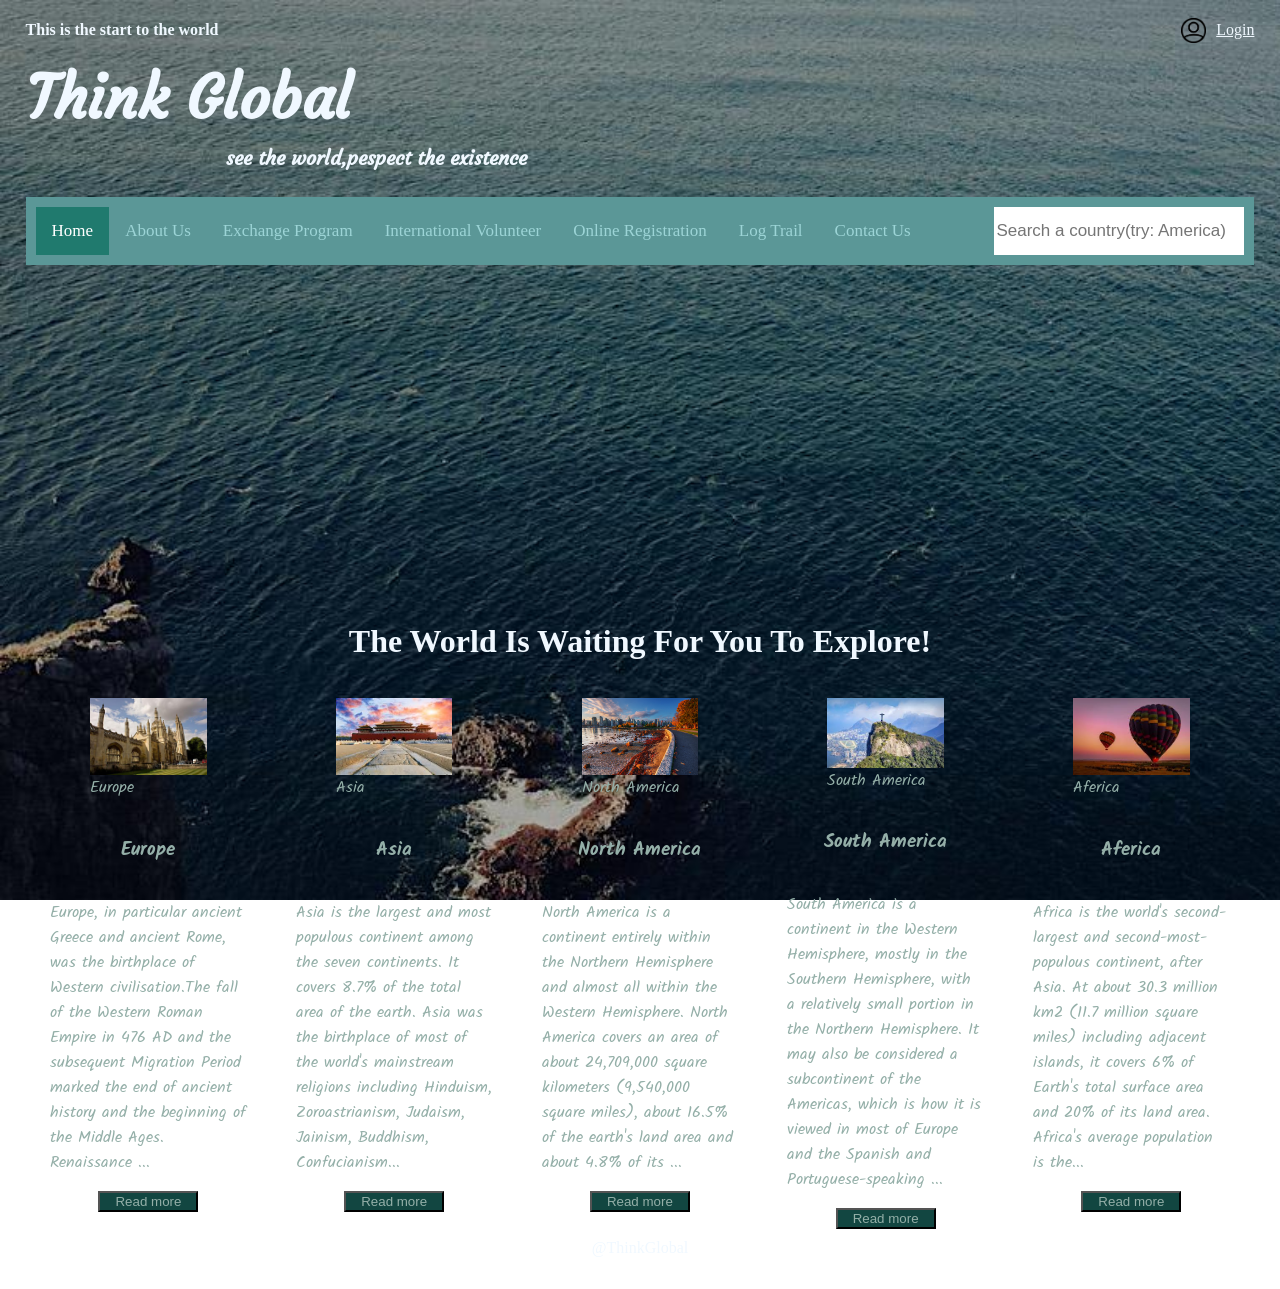
<file: index.html>
<html>
	<head>
		<link rel="stylesheet" type="text/css" href="projec.css">
		<link href="https://fonts.googleapis.com/css2?family=Courgette&family=Kalam:wght@300&family=Old+Standard+TT:wght@700&display=swap" rel="stylesheet">
		<script src="https://ajax.googleapis.com/ajax/libs/jquery/3.4.1/jquery.min.js"></script>
        <script src="exchange.js"></script>
		<title>Think Global International Exchange and Volunteer</title>
	</head>
	<body>
		<div class="container">

			<div class="header">
				<div class="info-container">
					<div class="login-container">
						<h4 style="text-align: left">This is the start to the world</h4>
						<div class="login">
							<img src="image/login.jpg" >
							<a style ="color:aliceblue;"href="">Login</a>
						</div>
					</div>
					<section class = "name">
						<h1>Think Global</h1>
						<section class="sentence"><h4>see the world,pespect the existence</h4></section>
					</section>
				</div>

				<div class="search">
					<div class="labels-container">
						<a class="active" href= "#home">Home</a>
						<a style ="color: rgb(156, 212, 214);"href= "">About Us</a>
						<a style ="color: rgb(156, 212, 214);"href= "">Exchange Program</a>
						<a style ="color: rgb(156, 212, 214);"href= "">International Volunteer</a>
						<a style ="color: rgb(156, 212, 214);"href= "">Online Registration</a>
						<a style ="color: rgb(156, 212, 214);"href= "">Log Trail</a>
						<a style ="color: rgb(156, 212, 214);"href= "">Contact Us</a>
					</div>
					<div class="search-input-container">
						<input style="width: 250px;" placeholder="Search a country(try: America)" onekeyup="search()" type="text" id="searchText">
					</div>
				</div>
				<section style="color: #94afa8;" class="courses" id="coursesList">
				</section>

			</div>
			<iframe width="560" height="315" src="https://www.youtube.com/embed/DLLUbruTOXY" frameborder="0" allow="accelerometer; autoplay; encrypted-media; gyroscope; picture-in-picture" allowfullscreen></iframe>
			<h1 style="color: aliceblue; font-family: 'Old Standard TT', serif;" > The World Is Waiting For You To Explore!</h1>
			<div class = "country">
				<div class="continents">
					<figure>
						<img src="image/1.jpg" alt="Europe">
						<figcaption>Europe</figcaption>
					</figure>
					<h3>Europe</h3>
					<p>Europe, in particular ancient Greece and ancient Rome, was the birthplace of Western civilisation.The fall of the Western Roman Empire in 476 AD and the subsequent Migration Period marked the end of ancient history and the beginning of the Middle Ages. Renaissance <span id="dots">...</span><span id="more">humanism, exploration, art and science led to the modern era. Since the Age of Discovery, Europe played a predominant role in global affairs. Between the 16th and 20th centuries, European powers controlled at various times the Americas, almost all of Africa and Oceania and the majority of Asia.Politically, Europe is divided into about fifty sovereign states, of which Russia is the largest and most populous, spanning 39% of the continent and comprising 15% of its population. Europe had a total population of about 741 million (about 11% of the world population) as of 2018.In 1949 the Council of Europe was founded with the idea of unifying Europe to achieve common goals. Further European integration by some states led to the formation of the European Union (EU), a separate political entity that lies between a confederation and a federation. The EU originated in Western Europe but has been expanding eastward since the fall of the Soviet Union in 1991. The currency of most countries of the European Union, the euro, is the most commonly used among Europeans; and the EU's Schengen Area abolishes border and immigration controls between most of its member states.</span></p>
					<button onclick="myFunction()" id="myBtn">Read more</button>
				</div>
				<div class="continents">
					<figure>
						<img src="image/2.jpeg" alt="Asia">
						<figcaption>Asia</figcaption>
					</figure>
					<h3>Asia</h3>
					<p>Asia is the largest and most populous continent among the seven continents. It covers 8.7% of the total area of ​​the earth. Asia was the birthplace of most of the world's mainstream religions including Hinduism, Zoroastrianism, Judaism, Jainism, Buddhism, Confucianism<span id="dots1">...</span><span id="more1">, Taoism, Christianity, Islam, Sikhism, as well as many other religions. Asia varies greatly across and within its regions with regard to ethnic groups, cultures, environments, economics, historical ties and government systems.It also has a mix of many different climates ranging from the equatorial south via the hot desert in the Middle East, temperate areas in the east, and the continental center to vast subarctic and polar areas in Siberia.</span></p>
					<button onclick="myFunction1()" id="myBtn1">Read more</button>
				</div>
				<div class="continents">
					<figure>
						<img src="image/3.jpeg" alt="North America">
						<figcaption>North America</figcaption>
					</figure>
					<h3>North America</h3>
					<p>North America is a continent entirely within the Northern Hemisphere and almost all within the Western Hemisphere. North America covers an area of about 24,709,000 square kilometers (9,540,000 square miles), about 16.5% of the earth's land area and about 4.8% of its <span id="dots2">...</span><span id="more2">total surface. North America is the third-largest continent by area, following Asia and Africa, and the fourth by population after Asia, Africa, and Europe. In 2013, its population was estimated at nearly 579 million people in 23 independent states, or about 7.5% of the world's population, if nearby islands (most notably around the Caribbean) are included. North America was reached by its first human populations during the last glacial period, via crossing the Bering land bridge approximately 40,000 to 17,000 years ago. The so-called Paleo-Indian period is taken to have lasted until about 10,000 years ago (the beginning of the Archaic or Meso-Indian period). The Classic stage spans roughly the 6th to 13th centuries. The Pre-Columbian era ended in 1492, with the beginning of the transatlantic migrations—the arrival of European settlers during the Age of Discovery and the Early Modern period. Present-day cultural and ethnic patterns reflect interactions between European colonists, indigenous peoples, African slaves, and all of their descendants. Owing to Europe's colonization of the Americas, most North Americans speak European languages such as English, Spanish or French, and their states' cultures commonly reflect Western traditions.</span></p>
					<button onclick="myFunction2()" id="myBtn2">Read more</button>
				</div>
				<div class="continents">
					<figure>
						<img src="image/4.jpeg" alt="South America">
						<figcaption>South America</figcaption>
					</figure>
					<h3>South America</h3>
					<p>South America is a continent in the Western Hemisphere, mostly in the Southern Hemisphere, with a relatively small portion in the Northern Hemisphere. It may also be considered a subcontinent of the Americas, which is how it is viewed in most of Europe and the Spanish and Portuguese-speaking <span id="dots3">...</span><span id="more3">regions of the Americas. The reference to South America instead of other regions (like Latin America or the Southern Cone) has increased in the last decades due to changing geopolitical dynamics (in particular, the rise of Brazil). It is bordered on the west by the Pacific Ocean and on the north and east by the Atlantic Ocean; North America and the Caribbean Sea lie to the northwest. It includes twelve sovereign states: Argentina, Bolivia, Brazil, Chile, Colombia, Ecuador, Guyana, Paraguay, Peru, Suriname, Uruguay, Venezuela, and French Guiana (a part of France). In addition, the ABC islands of the Kingdom of the Netherlands, the Falkland Islands, (a British Overseas Territory), Trinidad and Tobago, and Panama may also be considered part of South America. South America has an area of 17,840,000 square kilometers (6,890,000 sq mi). Its population as of 2018 has been estimated at more than 423 million. South America ranks fourth in area (after Asia, Africa, and North America) and fifth in population (after Asia, Africa, Europe, and North America). Brazil is by far the most populous South American country, with more than half of the continent's population, followed by Colombia, Argentina, Venezuela and Peru. In recent decades Brazil has also concentrated half of the region's GDP and has become a first regional power.</span></p>
					<button onclick="myFunction3()" id="myBtn3">Read more</button>
				</div>
				<div class="continents">
					<figure>
						<img src="image/5.jpeg" alt="Aferica">
						<figcaption>Aferica</figcaption>
					</figure>
					<h3>Aferica</h3>
					<p>Africa is the world's second-largest and second-most-populous continent, after Asia. At about 30.3 million km2 (11.7 million square miles) including adjacent islands, it covers 6% of Earth's total surface area and 20% of its land area. Africa's average population is the<span id="dots4">...</span><span id="more4"> youngest amongst all the continents; the median age in 2012 was 19.7, when the worldwide median age was 30.4. Despite a wide range of natural resources, the continent is the least wealthy per capita in large part due to the legacies of European colonization in Africa. Despite this low concentration of wealth, recent economic expansion and the large and young population make Africa an important economic market in the broader global context.The continent includes Madagascar and various archipelagos. It contains 54 fully recognised sovereign states (countries), eight territories and two de facto independent states with limited or no recognition. Algeria is Africa's largest country by area, and Nigeria is its largest by population. African nations cooperate through the establishment of the African Union, which is headquartered in Addis Ababa.Africa straddles the equator and encompasses numerous climate areas; it is the only continent to stretch from the northern temperate to southern temperate zones. Africa is home to much biodiversity; it is the continent with the largest number of megafauna species, as it was least affected by the extinction of the Pleistocene megafauna. However, Africa also is heavily affected by a wide range of environmental issues, including desertification, deforestation, water scarcity, and other issues. These entrenched environmental concerns are expected to worsen as climate change impacts Africa. The UN Intergovernmental Panel on Climate Change has identified Africa as the most vulnerable continent to climate change.</span></p>
					<button onclick="myFunction4()" id="myBtn4">Read more</button>
				</div>
			</div>
			<footer style="padding-top: 10px; padding-bottom: 10px; height: 40px; text-align: center; color: aliceblue;">
				@ThinkGlobal
			</footer>
		</div>
	</body>
</html>
</file>
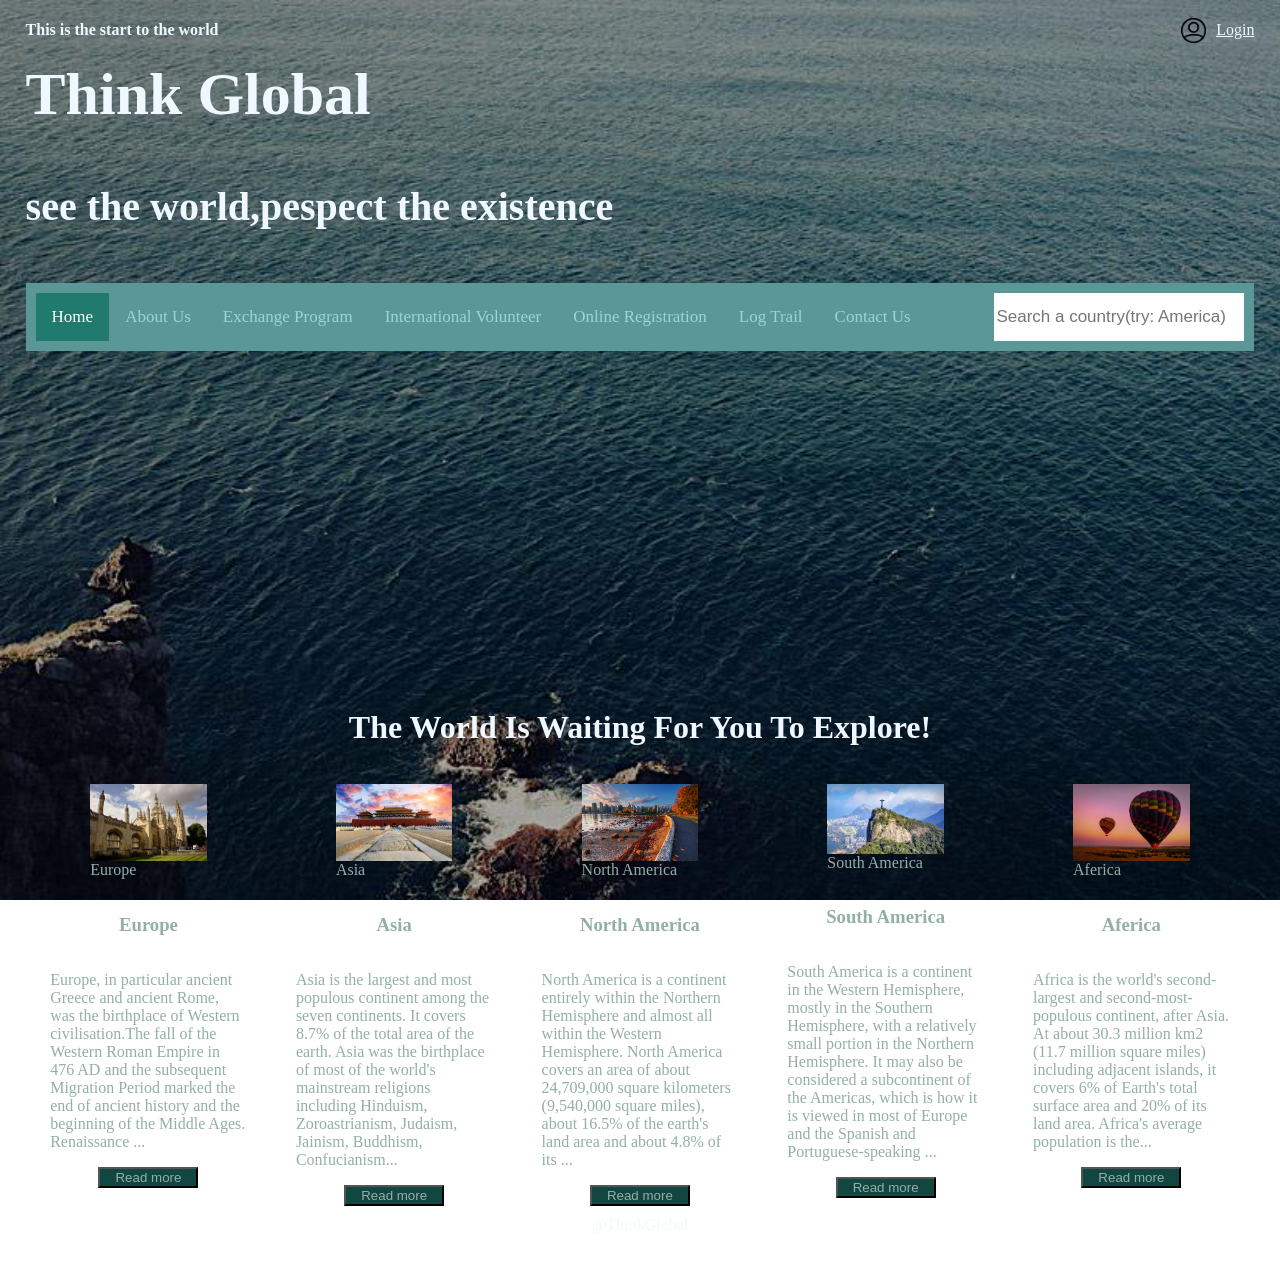
<file: projec的副本.html>
<html>
	<head>
		<link rel="stylesheet" type="text/css" href="projec.css">
		<script src="https://ajax.googleapis.com/ajax/libs/jquery/3.4.1/jquery.min.js"></script>
        <script src="exchange.js"></script>
		<title>Think Global International Exchange and Volunteer</title>
	</head>
	<body>
		<div class="container">

			<div class="header">
				<div class="info-container">
					<div class="login-container">
						<h4 style="text-align: left">This is the start to the world</h4>
						<div class="login">
							<img src="image/login.jpg" >
							<a style ="color:aliceblue;"href="">Login</a>
						</div>
					</div>
					<section class = "name">
						<h1>Think Global</h1>
						<h4>see the world,pespect the existence</h4>
					</section>
				</div>

				<div class="search">
					<div class="labels-container">
						<a class="active" href= "#home">Home</a>
						<a style ="color: rgb(156, 212, 214);"href= "#about">About Us</a>
						<a style ="color: rgb(156, 212, 214);"href= "#exchange">Exchange Program</a>
						<a style ="color: rgb(156, 212, 214);"href= "#volunteer">International Volunteer</a>
						<a style ="color: rgb(156, 212, 214);"href= "onlineRegi">Online Registration</a>
						<a style ="color: rgb(156, 212, 214);"href= "logTrail">Log Trail</a>
						<a style ="color: rgb(156, 212, 214);"href= "#contact">Contact Us</a>
					</div>
					<div class="search-input-container">
						<input style="width: 250px;" placeholder="Search a country(try: America)" onekeyup="search()" type="text" id="searchText">
					</div>
				</div>
				<section style="color: #94afa8;" class="courses" id="coursesList">
				</section>

			</div>
			<iframe width="560" height="315" src="https://www.youtube.com/embed/DLLUbruTOXY" frameborder="0" allow="accelerometer; autoplay; encrypted-media; gyroscope; picture-in-picture" allowfullscreen></iframe>
			<h1 style="color: aliceblue;"> The World Is Waiting For You To Explore!</h1>
			<div class = "country">
				<div class="continents">
					<figure>
						<img src="image/1.jpg" alt="Europe">
						<figcaption>Europe</figcaption>
					</figure>
					<h3>Europe</h3>
					<p>Europe, in particular ancient Greece and ancient Rome, was the birthplace of Western civilisation.The fall of the Western Roman Empire in 476 AD and the subsequent Migration Period marked the end of ancient history and the beginning of the Middle Ages. Renaissance <span id="dots">...</span><span id="more">humanism, exploration, art and science led to the modern era. Since the Age of Discovery, Europe played a predominant role in global affairs. Between the 16th and 20th centuries, European powers controlled at various times the Americas, almost all of Africa and Oceania and the majority of Asia.Politically, Europe is divided into about fifty sovereign states, of which Russia is the largest and most populous, spanning 39% of the continent and comprising 15% of its population. Europe had a total population of about 741 million (about 11% of the world population) as of 2018.In 1949 the Council of Europe was founded with the idea of unifying Europe to achieve common goals. Further European integration by some states led to the formation of the European Union (EU), a separate political entity that lies between a confederation and a federation. The EU originated in Western Europe but has been expanding eastward since the fall of the Soviet Union in 1991. The currency of most countries of the European Union, the euro, is the most commonly used among Europeans; and the EU's Schengen Area abolishes border and immigration controls between most of its member states.</span></p>
					<button onclick="myFunction()" id="myBtn">Read more</button>
				</div>
				<div class="continents">
					<figure>
						<img src="image/2.jpeg" alt="Asia">
						<figcaption>Asia</figcaption>
					</figure>
					<h3>Asia</h3>
					<p>Asia is the largest and most populous continent among the seven continents. It covers 8.7% of the total area of ​​the earth. Asia was the birthplace of most of the world's mainstream religions including Hinduism, Zoroastrianism, Judaism, Jainism, Buddhism, Confucianism<span id="dots1">...</span><span id="more1">, Taoism, Christianity, Islam, Sikhism, as well as many other religions. Asia varies greatly across and within its regions with regard to ethnic groups, cultures, environments, economics, historical ties and government systems.It also has a mix of many different climates ranging from the equatorial south via the hot desert in the Middle East, temperate areas in the east, and the continental center to vast subarctic and polar areas in Siberia.</span></p>
					<button onclick="myFunction1()" id="myBtn1">Read more</button>
				</div>
				<div class="continents">
					<figure>
						<img src="image/3.jpeg" alt="North America">
						<figcaption>North America</figcaption>
					</figure>
					<h3>North America</h3>
					<p>North America is a continent entirely within the Northern Hemisphere and almost all within the Western Hemisphere. North America covers an area of about 24,709,000 square kilometers (9,540,000 square miles), about 16.5% of the earth's land area and about 4.8% of its <span id="dots2">...</span><span id="more2">total surface. North America is the third-largest continent by area, following Asia and Africa, and the fourth by population after Asia, Africa, and Europe. In 2013, its population was estimated at nearly 579 million people in 23 independent states, or about 7.5% of the world's population, if nearby islands (most notably around the Caribbean) are included. North America was reached by its first human populations during the last glacial period, via crossing the Bering land bridge approximately 40,000 to 17,000 years ago. The so-called Paleo-Indian period is taken to have lasted until about 10,000 years ago (the beginning of the Archaic or Meso-Indian period). The Classic stage spans roughly the 6th to 13th centuries. The Pre-Columbian era ended in 1492, with the beginning of the transatlantic migrations—the arrival of European settlers during the Age of Discovery and the Early Modern period. Present-day cultural and ethnic patterns reflect interactions between European colonists, indigenous peoples, African slaves, and all of their descendants. Owing to Europe's colonization of the Americas, most North Americans speak European languages such as English, Spanish or French, and their states' cultures commonly reflect Western traditions.</span></p>
					<button onclick="myFunction2()" id="myBtn2">Read more</button>
				</div>
				<div class="continents">
					<figure>
						<img src="image/4.jpeg" alt="South America">
						<figcaption>South America</figcaption>
					</figure>
					<h3>South America</h3>
					<p>South America is a continent in the Western Hemisphere, mostly in the Southern Hemisphere, with a relatively small portion in the Northern Hemisphere. It may also be considered a subcontinent of the Americas, which is how it is viewed in most of Europe and the Spanish and Portuguese-speaking <span id="dots3">...</span><span id="more3">regions of the Americas. The reference to South America instead of other regions (like Latin America or the Southern Cone) has increased in the last decades due to changing geopolitical dynamics (in particular, the rise of Brazil). It is bordered on the west by the Pacific Ocean and on the north and east by the Atlantic Ocean; North America and the Caribbean Sea lie to the northwest. It includes twelve sovereign states: Argentina, Bolivia, Brazil, Chile, Colombia, Ecuador, Guyana, Paraguay, Peru, Suriname, Uruguay, Venezuela, and French Guiana (a part of France). In addition, the ABC islands of the Kingdom of the Netherlands, the Falkland Islands, (a British Overseas Territory), Trinidad and Tobago, and Panama may also be considered part of South America. South America has an area of 17,840,000 square kilometers (6,890,000 sq mi). Its population as of 2018 has been estimated at more than 423 million. South America ranks fourth in area (after Asia, Africa, and North America) and fifth in population (after Asia, Africa, Europe, and North America). Brazil is by far the most populous South American country, with more than half of the continent's population, followed by Colombia, Argentina, Venezuela and Peru. In recent decades Brazil has also concentrated half of the region's GDP and has become a first regional power.</span></p>
					<button onclick="myFunction3()" id="myBtn3">Read more</button>
				</div>
				<div class="continents">
					<figure>
						<img src="image/5.jpeg" alt="Aferica">
						<figcaption>Aferica</figcaption>
					</figure>
					<h3>Aferica</h3>
					<p>Africa is the world's second-largest and second-most-populous continent, after Asia. At about 30.3 million km2 (11.7 million square miles) including adjacent islands, it covers 6% of Earth's total surface area and 20% of its land area. Africa's average population is the<span id="dots4">...</span><span id="more4"> youngest amongst all the continents; the median age in 2012 was 19.7, when the worldwide median age was 30.4. Despite a wide range of natural resources, the continent is the least wealthy per capita in large part due to the legacies of European colonization in Africa. Despite this low concentration of wealth, recent economic expansion and the large and young population make Africa an important economic market in the broader global context.The continent includes Madagascar and various archipelagos. It contains 54 fully recognised sovereign states (countries), eight territories and two de facto independent states with limited or no recognition. Algeria is Africa's largest country by area, and Nigeria is its largest by population. African nations cooperate through the establishment of the African Union, which is headquartered in Addis Ababa.Africa straddles the equator and encompasses numerous climate areas; it is the only continent to stretch from the northern temperate to southern temperate zones. Africa is home to much biodiversity; it is the continent with the largest number of megafauna species, as it was least affected by the extinction of the Pleistocene megafauna. However, Africa also is heavily affected by a wide range of environmental issues, including desertification, deforestation, water scarcity, and other issues. These entrenched environmental concerns are expected to worsen as climate change impacts Africa. The UN Intergovernmental Panel on Climate Change has identified Africa as the most vulnerable continent to climate change.</span></p>
					<button onclick="myFunction4()" id="myBtn4">Read more</button>
				</div>
			</div>
			<footer style="padding-top: 10px; padding-bottom: 10px; height: 40px; text-align: center; color: aliceblue;">
				@ThinkGlobal
			</footer>
		</div>
	</body>
</html>
</file>
<file: projec.css>
#more, #more1, #more2, #more3, #more4{
    display: none;
}
.name{
    text-align: left;
    color: aliceblue;
    font-size: 40px;
    font-family: 'Courgette', cursive;
    margin-top: -50px;
}

.sentence{
    text-align: left;
    color: aliceblue;
    font-size: 20px;
    font-family: 'Courgette', cursive;
    margin-top: -40px;
    margin-left: 200px;
}
html, body{
    margin: 0;
    padding: 0;
}

body{
    position: relative;
    width: 100%;
    height: 100%;
    background-image:url(image/back.jpeg);
    background-attachment: fixed;
    background-repeat: no-repeat;
    background-size: cover;
    float: left;
    text-align: center;
    flex-wrap: wrap;
}

iframe{
    border: teal 1px;
    margin:1px;
    padding: 10px;
    display: flex;
    margin-left: 30%;
}


.container {
    display: flex;
    flex-direction: column;
    justify-content: flex-start;
    width: 100%;
}

.header {
    display: flex;
    flex-direction: column;
    justify-content: center;
}

.info-container{
    display: flex;
    flex-direction: column;
    justify-content: flex-start;
    margin-left: 2%;
    margin-right: 2%;
    width: 96%;
}

.login-container {
    display: flex;
    flex-direction: row;
    justify-content: space-between;
    align-items: center;
    color: aliceblue;
}

.login {
    display: flex;
    border-radius: 5px;
    color: aliceblue;
}

.login img {
    margin-right: 10px;
    display: block;
    width: 25px;
    height: 25px;
    border-radius: 5px;
}

.login a {
    display: flex;
    flex-direction: column;
    justify-content: center;
}


.search {
    display: flex;
    flex-direction: row;
    justify-content: space-between;
    padding: 10px;
    margin-left: 2%;
    margin-right: 2%;
    width: calc(96% - 20px);
    background-color: #5b9797;
}

.search a {
    float: left;
    display: block;
    color: black;
    text-align: center;
    padding: 14px 16px;
    text-decoration: none;
    font-size: 17px;
}

/* Change the color of links on hover */
.search a:hover {
    background-color: #809b94;
    color: rgb(255, 255, 255);
}

/* Style the "active" element to highlight the current page */
.search a.active {
    background-color: rgb(32, 122, 110);
    color: white;
}

.search-input-container {
    position: relative;
    height: 100%;
    
}

.labels-container {
    display: flex;
    flex-direction: row;
    justify-content: flex-start;
}

/* Style the search box inside the navigation bar */
.search-input-container input[type=text] {
    position: absolute;
    right: 0px;
    /*padding: 6px;*/
    height: 48px;
    border: none;
    font-size: 17px;
}


.country{
    display: flex;
    overflow-scrolling: auto;
    flex-direction: row;
    justify-content: flex-start;
    width: calc(100% - 4%);
    margin-right: 2%;
    margin-left: 2%;
}


.continents{
    width: 16%;
    padding-right: 2%;
    padding-left: 2%;
    display: flex;
    flex-direction: column;
    justify-content: flex-start;
    align-items: center;
    text-align: left;
    color: #94afa8;
    font-family: 'Kalam', cursive;
}

.continents img {
    display: block;
    width: 100%;
}

.continents button {
    width: 100px;
    background-color: #124641;
    color: #94afa8;
}

@media screen and(max-width: 600px) {
    .search a, .topnav input[type = text] {
        float: none;
        display: block;
        text-align: left;
        width: 100%;
        margin: 0;
        padding: 14px;
    }
    .search input[type = text]{
        border: 1px solid #ccc;
    }
}
</file>
